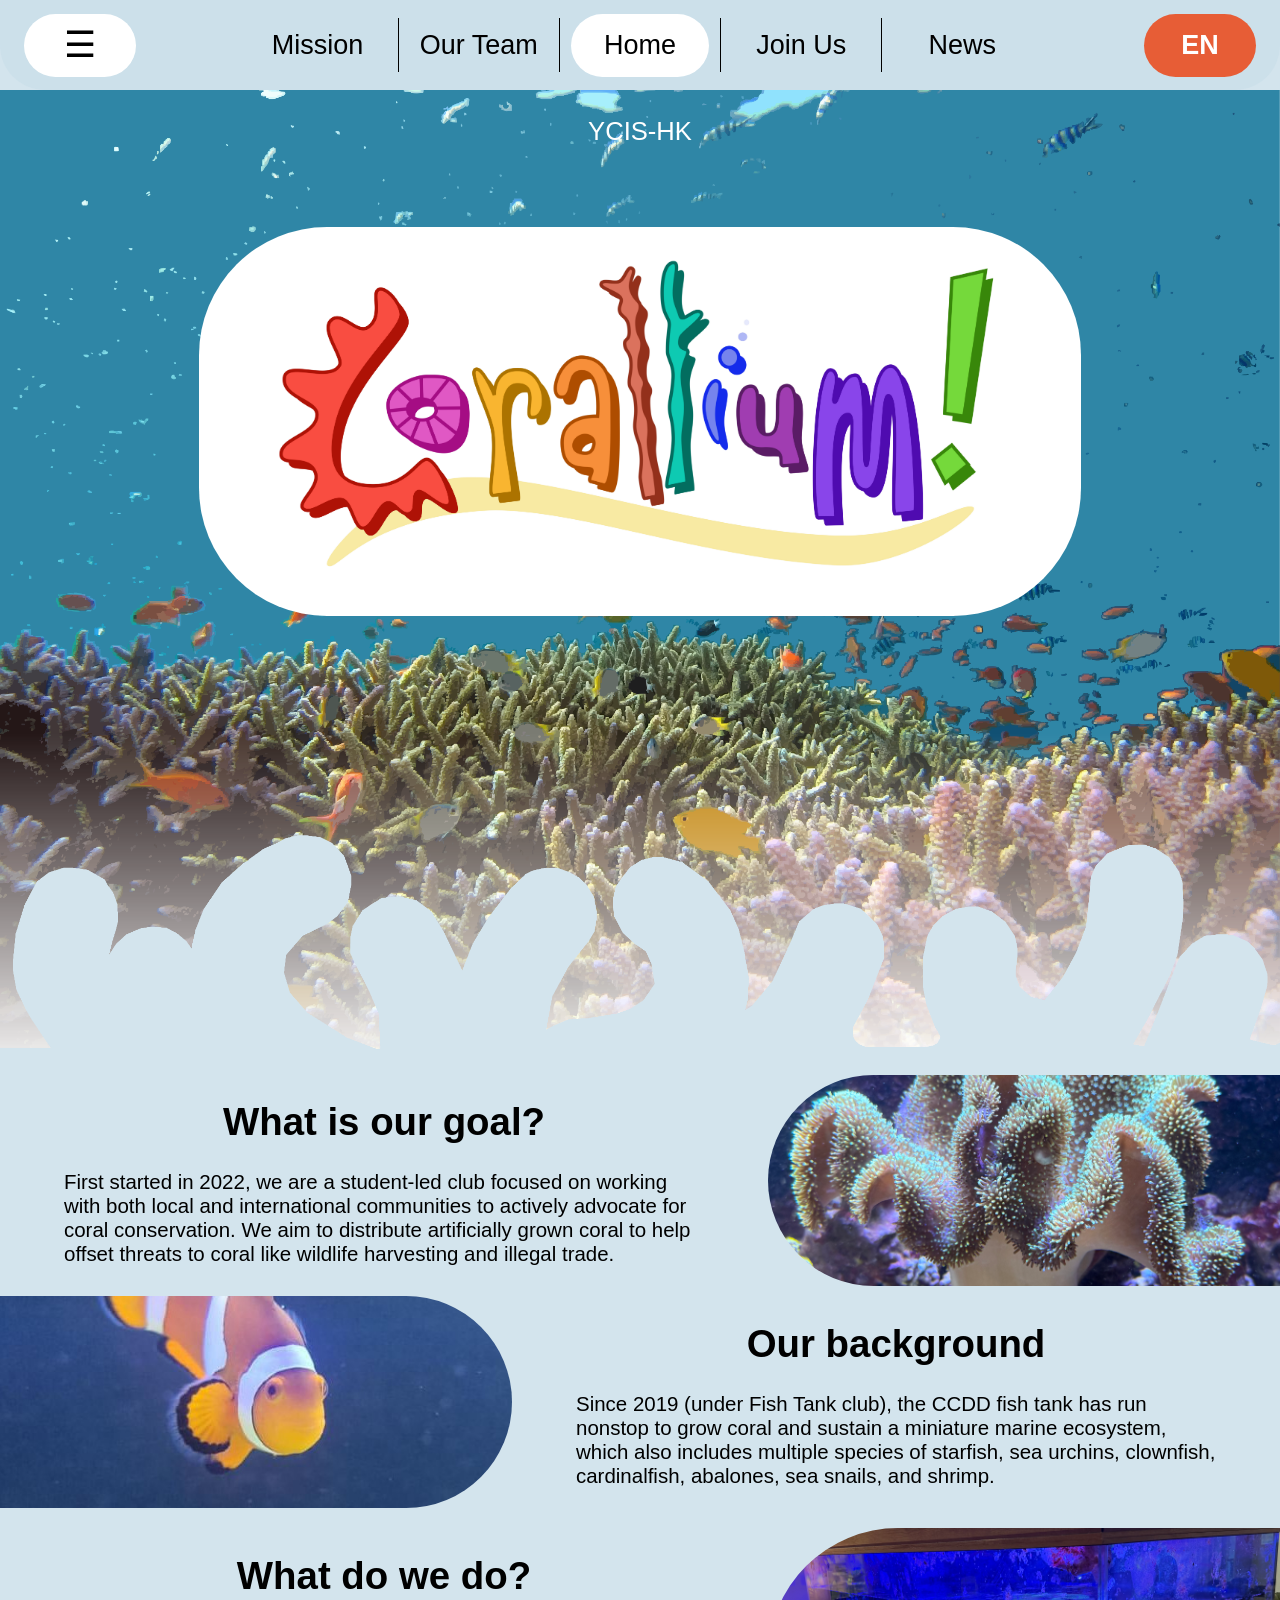
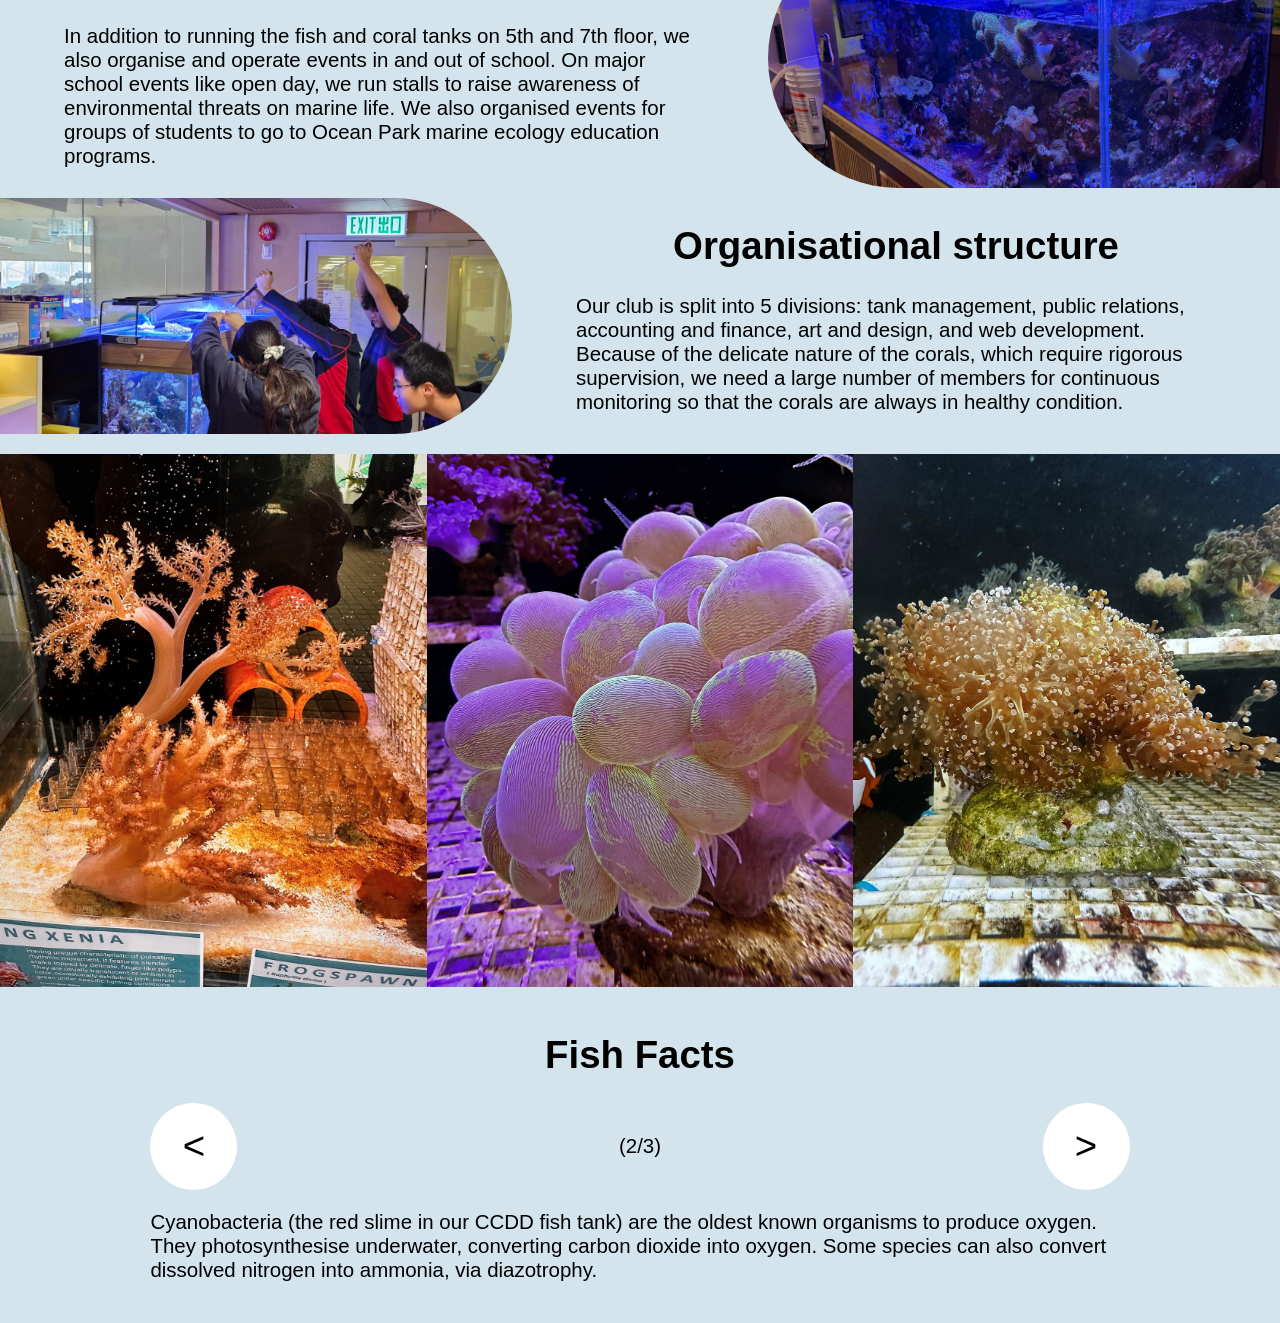
<file: docs/index.html>
<!DOCTYPE html>

<head>
<meta charset="UTF-8">
<meta name="robots" content="noarchive">
<meta name="color-scheme" content="light dark">
<meta name="viewport" content="width=device-width, initial-scale=1.0">
<link href="stylesheets/mainStyle.css" rel="stylesheet">
<link href="stylesheets/homePageStyle.css" rel="stylesheet">
<link href="stylesheets/missionsPageStyle.css" rel="stylesheet">
<link href="stylesheets/membersPageStyle.css" rel="stylesheet">
<link href="stylesheets/recruitmentPageStyle.css" rel="stylesheet">
<link href="stylesheets/newsPageStyle.css" rel="stylesheet">
<link href="stylesheets/colors.css" rel="stylesheet">
<title>Corallium YCIS</title>
</head>
<body>
<div id="topbar">
    <div id="topbar_frame_left">
        <button id="config_menu" class="navButton nothomeButtom" onclick="configclick_menu()">☰</button>
    </div>
    <div id="topbar_frame">
        <button id="nav_mission" class="navButton nothomeButton" onclick="navclick_mission()"></button>
        <div class="nav_vbar"></div>
        <button id="nav_members" class="navButton nothomeButton" onclick="navclick_members()"></button>
        <div class="nav_vbar"></div>
        <button id="nav_home" class="navButton homeButton" onclick="navclick_home()"><!-- <img id="logoimg" src="coralliumLogo.jpg" alt="CORALLIUM"> --></button>
        <div class="nav_vbar"></div>
        <button id="nav_recruitment" class="navButton nothomeButton" onclick="navclick_recruitment()"></button>
        <div class="nav_vbar"></div>
        <button id="nav_news" class="navButton nothomeButton" onclick="navclick_news()"></button>
    </div>
    <div id="topbar_frame_right">
        <button id="config_lang" class="navButton nothomeButton" onclick="configclick_lang()"></button>
    </div>
</div>

<div id="contents_frame">
    <div id="page_home" class="contentspage home">
        <div id="home_topBackgroundFrame">
            <h1 style="font-size: 2vw; font-family: Verdana, Geneva, Tahoma, sans-serif; color:#ffffff; font-weight: normal;">YCIS-HK</h1>
            <img src="media/homePage/coralliumLogo.jpg" id="home_pageHeadingImg" alt="CORALLIUM">
        </div>
        <!-- <img src="homePage/homeBackground.jpg" id="home_coralTransition"> -->
        <div id="home_mainContentBackgroundFrame">
            <div class="home_mainContentFrameL">
                <div class="home_mainContentTextFrame">
                    <h1 id="home_mainContent1Heading" class="title_text_1" style="text-align: center;"></h1>
                    <p class="default_text" id="home_mainContent1Text1"></p>
                </div>
                <div class="home_mainContentImageFrame">
                    <img class="home_mainContentImage home_imageR" src="media/homePage/awesome_coral.jpeg">
                </div>
            </div>
            <div class="home_mainContentFrameR">
                <div class="home_mainContentImageFrame">
                    <img class="home_mainContentImage home_imageL" src="media/homePage/Cropped_picture_clownfish.jpg">
                </div>
                <div class="home_mainContentTextFrame">
                    <h1 id="home_mainContent1SecondHeading" class="title_text_1" style="text-align: center;"></h1>
                    <p class="default_text" id="home_mainContent1Text2"></p>
                </div>
            </div>
            <div class="home_mainContentFrameL">
                <div class="home_mainContentTextFrame">
                    <h1 id="home_mainContent2Heading" class="title_text_1" style="text-align: center;"></h1>
                    <p class="default_text" id="home_mainContent2Text1"></p>
                </div>
                <div class="home_mainContentImageFrame">
                    <img class="home_mainContentImage home_imageR" src="media/homePage/Fish_tank.jpeg">
                </div>
            </div>
            <div class="home_mainContentFrameR">
                <div class="home_mainContentImageFrame">
                    <img class="home_mainContentImage home_imageL" src="media/homePage/Group_tank.jpeg">
                </div>
                <div class="home_mainContentTextFrame">
                    <h1 id="home_mainContent2SecondHeading" class="title_text_1" style="text-align: center;"></h1>
                    <p class="default_text" id="home_mainContent2Text2"></p>
                </div>
            </div>

            <div id="home_imagesRow">
                <img src="media/homePage/Coral_tree.jpg" class="home_imagesRowImage">
                <img src="media/homePage/Coral_bubble.jpg" class="home_imagesRowImage">
                <img src="media/homePage/Coral_frogspawn.jpg" class="home_imagesRowImage">
            </div>
            <div id="home_mainContent3" class="default_margins">
                <h1 id="home_fishFactsHeading" class="title_text_1"></h1>
                <div id="home_fishFactsFrame">
                    <button id="home_fishFactsLeftButton" class="home_fishFactsScrollButton" onclick="homeclick_fishFactsScroll(-1)">&lt;</button>
                    <p class="default_text" style="text-align: center;" id="home_fishFactsPageId"></p>
                    <button id="home_fishFactsRightButton" class="home_fishFactsScrollButton" onclick="homeclick_fishFactsScroll(1)">&gt;</button>
                </div>
                <p class="default_text" id="home_fishFactsText"></p>
            </div>
        </div>
    </div>

    <div id="page_mission" class="contentspage nothome">
        <div id="mission_missionStatementContainer">
            <h1 id="mission_mainContent1Heading" class="mission_mainHeadings title_text_1"></h1>
            <p id="mission_mainContent1Text"></p>
        </div>
        <!-- <div id="mission_bubblesRepeatingRow"></div> -->
        <h1 id="mission_mainContent2Heading" class="mission_mainHeadings title_text_1"></h1>
        <div id="mission_mainContent2Box">
            <div id="mission_mainContent2ButtonsFrame">
                <button id="mission_mainContent2ButtonL" onclick="missionclick_BoxScroll(-1)">&lt;</button>
                <button id="mission_mainContent2ButtonR" onclick="missionclick_BoxScroll(1)">&gt;</button>
            </div>
            <h2 class="title_text_2" style="text-align: center;" id="mission_mainContent2Subheading"></h2>
            <p class="default_text" id="mission_mainContent2MainText"></p>
            <img id="mission_mainContent2Image">
        </div>
    </div>

    <div id="page_members" class="contentspage nothome">
        <img id="membersimg" src="media/membersPage/leadership team.jpg" alt="Corallium leadership team members">
        <div id="members_leadership_container">
            <div class="leadership-member">
                <h1 id="members_lead1" class="title_text_1"></h1>
                <p class="big_text">LING Kai Chun Kaden</p>
            </div>
            <div class="leadership-member">
                <h2 id="members_lead2" class="title_text_2"></h2>
                <p class="big_text">REN Wei Bo Kerry</p>
            </div>
            <div class="leadership-member">
                <h2 id="members_lead3" class="title_text_2"></h2>
                <p class="big_text">CHUNG Shun Yi Chris & CHUI Wo Ronald</p>
            </div>
            <div class="leadership-member">
                <h2 id="members_lead4" class="title_text_2"></h2>
                <p class="big_text">WONG Tsz Ching Natalie</p>
            </div>
            <div class="leadership-member">
                <h2 id="members_lead5" class="title_text_2"></h2>
                <p class="big_text">LIU Ham Chi Annabelle</p>
            </div>
            <div class="leadership-member">
                <h2 id="members_lead6" class="title_text_2"></h2>
                <p class="big_text">TAM Eugene Simon</p>
            </div>
            <div class="leadership-member">
                <h2 id="members_lead7" class="title_text_2"></h2>
                <p class="big_text">CHIANG Pok Man</p>
            </div>
            <div class="leadership-member">
                <h2 id="members_lead8" class="title_text_2"></h2>
                <p class="big_text">DOU Xi Ao Leo</p>
            </div>
        </div>
        <h2 id="members_membersHeading" class="title_text_1"></h2>
        <div id="departments_frame">LOADING...</div> <!--Inputted by membersdata.js-->
        <div>
            <p id="members_translationThanks" class="default_text" style="text-align: center;"></p>
        </div>
    </div>
    <div id="page_recruitment" class="contentspage nothome">
        <div id="recruitment_topPhotoFrame">
            <img src="media/recruitmentPage/Tank_training.jpeg" class="recruitment_topPhoto">
            <img src="media/recruitmentPage/Cleaning_barrel_2.jpeg" class="recruitment_topPhoto">
            <img src="media/recruitmentPage/Filter_training.jpeg" class="recruitment_topPhoto">
        </div>
        <div id="recruitment_mainContent1">
            <h1 id="recruitment_heading1" class="recruitment_text title_text_1"></h1>
            <div id="recruitment_subpageButtonsFrame">
                <button id="recruitment_subpageButtonWhy" class="recruitment_subpageButton title_text_2" onclick="recruitmentclick_subpageWhy()"></button>
                <button id="recruitment_subpageButtonSignup" class="recruitment_subpageButton title_text_2" onclick="recruitmentclick_subpageSignup()"></button>
            </div>
            <div id="recruitment_subpageContentFrame">
                <div id="recruitment_subpageWhy">
                    <h2 id="recruitment_casTitle" class="title_text_2"></h2>
                    <p id="recruitment_casTextIntro" class="default_text"></p>
                    <ul>
                        <li id="recruitment_casC" class="default_text recruitment_casListItem"></li>
                        <li id="recruitment_casA" class="default_text recruitment_casListItem"></li>
                        <li id="recruitment_casS" class="default_text recruitment_casListItem"></li>
                    </ul>
                </div>
                <div id="recruitment_subpageSignup">
                    <a href="https://www.youtube.com/@Kyxoto-t1i" id="recruitment_signupFormLink"></a>
                    <p id="recruitment_signupEmailText" class="default_text"></p>
                    <a href="mailto:130179888@hkstudent.ycis.com" class="recruitment_signupEmailLink">130179888@hkstudent.ycis.com (Kaden)</a>
                    <a href="mailto:200139435@hkstudent.ycis.com" class="recruitment_signupEmailLink">200139435@hkstudent.ycis.com (Natalie)</a>
                    <a href="mailto:130567635@hkstudent.ycis.com" class="recruitment_signupEmailLink">130567635@hkstudent.ycis.com (Kerry)</a>
                </div>
            </div>
        </div>
        <div id="recruitment_mainContent2" class="default_margins">
            <h1 id="recruitment_heading2" class="title_text_1" style="text-align: center;"></h1>
            <p id="recruitment_weNeedYouText" class="default_text"></p>
        </div>
    </div>
    
    <div id="page_news" class="contentspage nothome">
        <h1 class="title_text_1" id="news_title" style="text-align: center;"></h1>
        <div id="news_contentFrame" class="default_margins"></div>
    </div>

    <!-- <div id="bottomCoralRepeatingImage"></div> controlled in mainStyle.css -->
</div>

<script src="scripts/membersData.js" defer></script>
<script src="scripts/newsData.js" defer></script>
<script src="scripts/languages.js" defer></script>
<script src="scripts/navigation.js" defer></script>
<script src="scripts/fishFacts.js" defer></script>
<script src="scripts/recruitmentSubpages.js" defer></script>
<script src="scripts/missionBox.js" defer></script>
<script src="scripts/newsBoxesGeneration.js" defer></script>
</body>
</file>
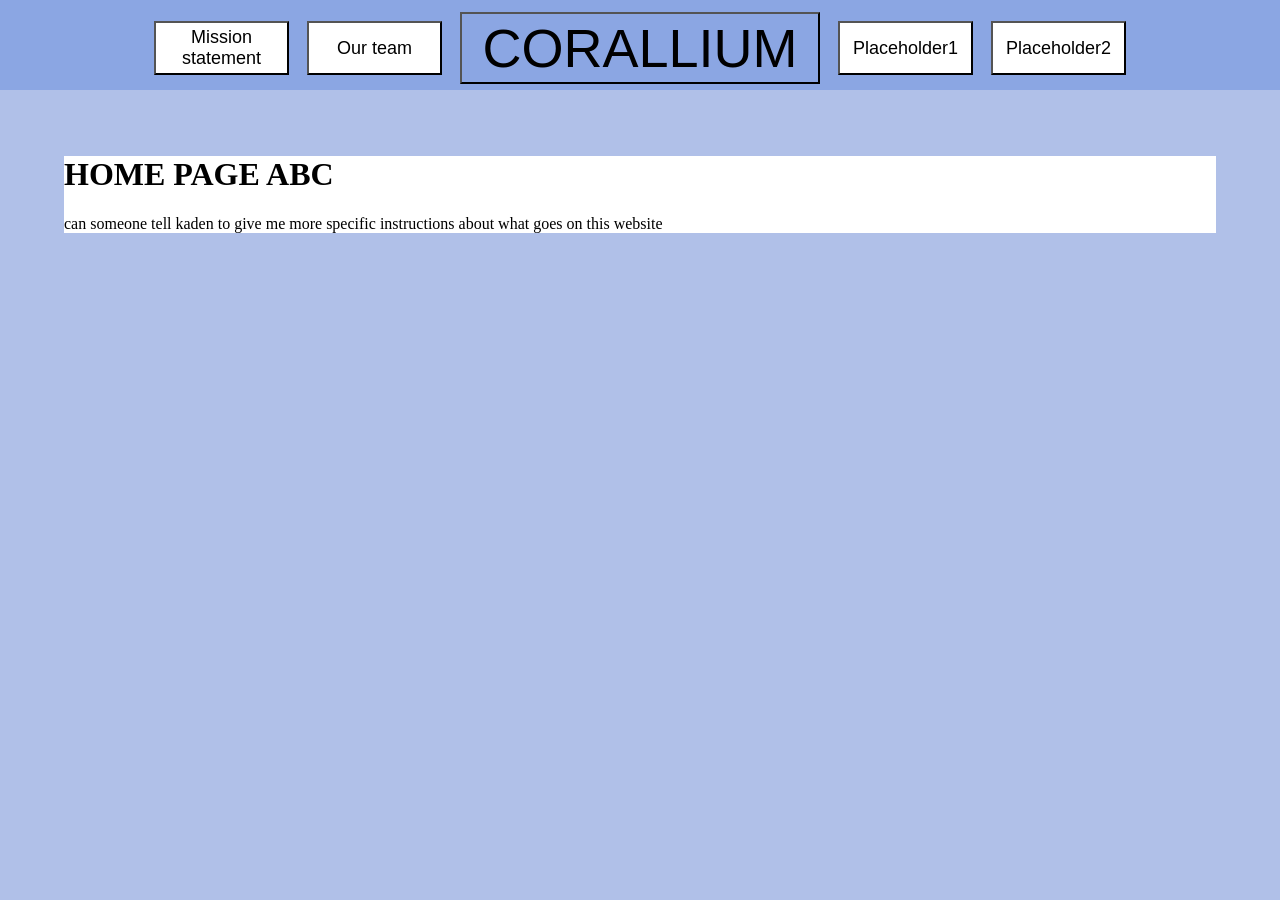
<file: www/index.html>
<!DOCTYPE html>

<head>
<link href="style.css" rel="stylesheet">
<title>Corallium YCIS</title>
</head>
<body>
<div id="topbar">
    <div id="topbar_frame">
        <button id="nav_mission" class="navButton" onclick="navclick_mission()">Mission statement</button>
        <button id="nav_members" class="navButton" onclick="navclick_members()">Our team</button>
        <button id="nav_home" onclick="navclick_home()">CORALLIUM</button>
        <button id="nav_placeholder1" class="navButton" onclick="navclick_p1()">Placeholder1</button>
        <button id="nav_placeholder2" class="navButton" onclick="navclick_p2()">Placeholder2</button>
    </div>
</div>

<div id="contents_frame">
    <div id="page_home" class="contentspage home">
        <h1>HOME PAGE ABC</h1>
        <p>can someone tell kaden to give me more specific instructions about what goes on this website</p>
    </div>
    <div id="page_mission" class="contentspage nothome">
        <h2>Our mission:</h2>
        <p>abcdefgh</p>
    </div>
    <div id="page_members" class="contentspage nothome">
        <h2>Who is in our team?</h2>
        <p>idk kaden didnt tell me</p>
    </div>
    <div id="page_p1" class="contentspage nothome">
        <p>KADEN WHAT DO I PUT HERE???</p>
    </div>
    <div id="page_p2" class="contentspage nothome">
        <p>KADEN WHAT DO I PUT HERE??? x2</p>
    </div>
</div>
<script src="navigation.js" defer></script>
</body>
</file>
<file: docs/stylesheets/mainStyle.css>
:root {
    color-scheme: light dark;
    background-color: var(--colors-background);
}

body {
    margin: 0;
    padding: 0;
    background-color: inherit;
}

button,
input[type="button"],
input[type="submit"], 
input[type="reset"] {
  cursor: pointer;
}
#topbar {
    z-index: 1;
    position: fixed;
    width: 100vw;
    height: min(10vh, 8.333vw);
    top: 0;
    left: 0;
    background-color: var(--colors-navbar);
    /* round corners */
    border-radius: 0px 0px min(5vh, 4.167vw) min(5vh, 4.167vw);
}

#topbar_frame {
    position: relative;
    aspect-ratio: 10;
    height: min(10vh, 8.333vw);
    margin: auto;
    display: flex;
    justify-content: center;
    align-items: center;
    /* background-color: #ff0000; */
    text-align: center;
    font-size: min(8vh, 6.667vw);
}

#topbar_frame_left {
    z-index: 2;
    position: fixed;
    height: min(10vh, 8.333vw);
    top: 0%;
    left: 0%;
    aspect-ratio: 1;
    /* background-color: #00ff00; */
    text-align: center;
    font-size: min(8vh, 6.667vw);
    display: flex;
    justify-content: center;
    align-items: center;
}

#topbar_frame_right {
    z-index: 2;
    position: fixed;
    height: min(10vh, 8.333vw);
    top: 0%;
    right: 0%;
    aspect-ratio: 1;
    /* background-color: #00ff00; */
    text-align: center;
    font-size: min(8vh, 6.667vw);
    display: flex;
    justify-content: center;
    align-items: center;
}

#config_lang {
    position: relative;
    padding: 0;
    text-align: center;
    height: 70%;
    width: 70%;
    background-color: var(--colors-navbar-buttons-lang);
    font-size: min(3vh, 2.5vw);
    border-width: 0px;
    font-family: Verdana, Geneva, Tahoma, sans-serif;
    font-weight: bold;
    color: #ffffff;
}

#config_menu {
    position: relative;
    padding: 0;
    text-align: center;
    height: 70%;
    width: 70%;
    background-color: var(--colors-navbar-buttons);
    font-size: min(4vh, 3.333vw);
    border-width: 0px;
    font-family: Verdana, Geneva, Tahoma, sans-serif;
}





.navButton {
    position: relative;
    text-align: center;
    vertical-align: middle;
    border-width: 0px;
    margin: min(1.2vh, 1vw);
    height: 70%;
    aspect-ratio: 2.2;
    font-size: min(3vh, 2.5vw);
    font-family: Verdana, Geneva, Tahoma, sans-serif;
    white-space: nowrap;
    overflow: hidden;
    padding: 0px;
    border-radius: 999px;
    appearance: none;
}

.nothomeButton {
    background-color: transparent;
}

.homeButton {
    background-color: var(--colors-navbar-buttons);
}

.nav_vbar {
    display: inline-block;
    position: relative;
    text-align: center;
    vertical-align: middle;
    border-width: 0;
    height: 60%;
    width: 1px;
    background-color: var(--colors-text);
}

#contents_frame {
    position: absolute;
    /* background-color: #ff00ff; */
    top: min(10vh, 8.333vw); /*15vh*/
    left: 0vw;
    width: 100vw;
    /* height: 10000px; */
}

.contentspage {
    box-sizing: border-box;
    background-color: transparent; /* light-dark(#ffffff, #303030); */
    position: relative;
    top: 0;
    left: 0;
    width: 100%;
    /* border: 20px solid transparent; light-dark(#ffffff, #303030); */
    /* border-radius: 10px; */
}

.home {
    display: block;
}

.nothome {
    display: none;
}

.default_text {
    color: var(--colors-text);
    font-size: max(1.6vw, 1rem); /*max(2vw, 14px)*/
    font-family: Verdana, Geneva, Tahoma, sans-serif;
    font-weight: normal;
}

.big_text {
    color: var(--colors-text);
    font-size: max(2.4vw, 1rem); /*max(2vw, 14px)*/
    font-family: Verdana, Geneva, Tahoma, sans-serif;
    font-weight: normal;
}

.title_text_1 {
    color: var(--colors-text);
    font-size: max(3vw, 1.5rem);
    font-family: Verdana, Geneva, Tahoma, sans-serif;
    font-weight: bolder;
}

.title_text_2 {
    color: var(--colors-text);
    font-size: max(2.2vw, 1.2rem);
    font-family: Verdana, Geneva, Tahoma, sans-serif;
    font-weight: bold;
}

.default_margins {
    margin: 20px auto;
    width: 85vw;
    overflow: auto;
}

#bottomCoralRepeatingImage {
    width: 100vw;
    height: 100px;
    background-image: url("../media/coralBottom.png");
    background-repeat: repeat; /* Options: repeat, repeat-x, repeat-y, space, round */
    background-size: auto 100%;
}
</file>
<file: docs/stylesheets/homePageStyle.css>
#home_topBackgroundFrame {
    padding: 10px;
    text-align: center;
    /* background-color: #98264a; */
    color: #ffffff;
    background-image: url(../media/homePage/homeBackground.png); /* ".." is docs folder */
    background-size: 100% auto;
    background-repeat: no-repeat;
    aspect-ratio: 1.32;
}

#home_pageHeadingImg {
    position: relative;
    width: 70%;
    margin-top: 5vw;
    margin-bottom: 5vw;
    border-radius: 10vw;
}

.home_mainContentImage {
    position: absolute;
    inset: 0;
    width: 100%;
    height: 100%;
    object-fit: cover;
    display: block;
}

.home_mainContentImageFrame {
    position: relative;
    width: 40%;
    flex: 1 1 auto;
    overflow: hidden;
}

.home_imageR {
    border-radius: 999px 0px 0px 999px;
}

.home_imageL {
    border-radius: 0px 999px 999px 0px;
}

.home_mainContentTextFrame {
    position: relative;
    width: 50%;
    margin: 0px 5% 0px 5%;
    flex: 0 0 auto;
}

@media (max-width: 600px) {
    .home_mainContentFrameL {
        flex-direction: column;
    }

    .home_mainContentFrameR {
        flex-direction: column;
    }

    .home_mainContentTextFrame {
        width: 90vw;
        margin: auto;
        order: 0;
    }

    .home_mainContentImageFrame {
        width: 100%;
        aspect-ratio: 1.5;
        order: 1;
    }

    .home_imageL, .home_imageR {
    border-radius: 0px 0px 0px 0px;
    }
}

.home_mainContentFrameL {
    display: flex;
    width: 100vw;
    margin: 10px 0px 10px 0vw;
    /* grid-template-columns: 60% 35%;
    column-gap: 5%; */
    align-items: stretch;
}

.home_mainContentFrameR {
    display: flex;
    width: 100vw;
    margin: 10px 0vw 20px 0px;
    /* grid-template-columns: 35% 60%;
    column-gap: 5%; */
    align-items: stretch;
}

#home_imagesRow {
    width: 100%;
    display: flex;
    flex-direction: row;
}

.home_imagesRowImage {
    position: relative;
    top: 0px;
    margin: 0px;
    width: 33.333%;
    aspect-ratio: 0.8;
    object-fit: cover;
    float: left;
}

#home_fishFactsFrame {
    position: relative;
    display: grid;
    justify-content: center;
    align-items: center;
    grid-template-columns: 8% 74% 8%;
    width: 100%;
}

#home_fishFactsHeading {
    text-align: center;
}

#home_fishFactsText {
    position: relative;
    padding: 0% 5% 0% 5%;
}

.home_fishFactsScrollButton {
    position: relative;
    display: block;
    aspect-ratio: 1;
    border-radius: 50%;
    border-width: 0px;
    font-size: 3vw;
    background-color: var(--colors-navbar-buttons);
}


#home_mainContent2Heading {
    text-align: center;
}
</file>
<file: docs/stylesheets/missionsPageStyle.css>
.mission_mainHeadings {
    position: relative;
    text-align: center;
}

#mission_missionStatementContainer {
    background-color: var(--colors-mission-statement);
    padding: 6vw 3vw;
}

/* #mission_bubblesRepeatingRow {
    position: relative;
    top: 100%;
    left: 0%; */
    /* background-image: url("../media/missionPage/bubblesRepeating.png"); */
    /* background: 
        radial-gradient(100% 200% at 75% 50%, var(--colors-background) 25%, transparent 25%),
        radial-gradient(100% 200% at 25% 50%, var(--colors-mission-statement) 25%, transparent 25%),
        linear-gradient(to bottom, var(--colors-mission-statement) 50%, var(--colors-background) 50%); */
    /* width: 100vw;
    height: 50px;
    background-repeat: repeat;
    background-size: 100px 50px;
} */


#mission_mainContent1Text {
    text-align: center;
    font-size: max(2vw, 1.25rem); /*max(2vw, 14px)*/
    font-family: Verdana, Geneva, Tahoma, sans-serif;
    font-weight: normal;
}

#mission_mainContent1Image {
    position: relative;
    float: right;
    width: 30%;
    /* margin: 2vw 1vw; */
}

#mission_mainContent2Box {
    width: 70vw;
    aspect-ratio: 1.25;
    background-color: var(--colors-mission-box);
    margin: auto;
    border-radius: 5vw;
    padding: 5vw 5vw 5vw 5vw;
    margin-bottom: 50px;
}

#mission_mainContent2Image {
    width: 100%;
    aspect-ratio: 1.5;
    object-fit: cover;
}

#mission_mainContent2ButtonsFrame {
    display: flex;
    justify-content: space-between;
    width: 100%;
}

#mission_mainContent2ButtonL {
    width: 30%;
    aspect-ratio: 4;
    background-color: var(--colors-mission-box-buttons);
    text-align: center;
    border-width: 0px;
    font-size: 3vw;
    font-family: Verdana, Geneva, Tahoma, sans-serif;
    white-space: nowrap;
    overflow: hidden;
    padding: 0px;
    border-radius: 999px;
    appearance: none;
}

#mission_mainContent2ButtonR {
    width: 30%;
    aspect-ratio: 4;
    background-color: var(--colors-mission-box-buttons);
    text-align: center;
    border-width: 0px;
    font-size: 3vw;
    font-family: Verdana, Geneva, Tahoma, sans-serif;
    white-space: nowrap;
    overflow: hidden;
    padding: 0px;
    border-radius: 999px;
    appearance: none;
}
</file>
<file: docs/stylesheets/membersPageStyle.css>
#page_members {
    text-align: center;
}

#membersimg {
    position: relative;
    width: 100%;
    display: block;
    margin: 0 auto;
    /* transition: opacity 0.3s ease; */
    /* box-shadow: 0 10px 30px rgba(0,0,0,0.15); */
}

#members_leadership_container {
    margin: 40px auto;
    width: 80vw;
    display: grid;

    /* i dont know how this works, dont touch */
    grid-template-columns: repeat(auto-fit, minmax(max(200px, calc((100% - 40px * 3) / 4)), 1fr));
    gap: 40px;
}

.leadership-member {
    box-sizing: border-box;
    padding: 15px 10px;
    /* transition: all 0.3s ease; */
    cursor: default;
    border-radius: 8px;
    display: flex;
    flex-direction: column;
    align-items: center;
}

/* .leadership-member:hover {
    background-color: rgba(0,0,0,0.03);
    transform: scale(1.05);
} */

.leader_name {
    color: var(--colors-text);
    font-size: max(1.6vw, 1rem);
    font-family: Verdana, Geneva, Tahoma, sans-serif;
    font-weight: bold;
    margin: 5px 0 0 0;
    /* transition: color 0.3s ease; */
}

/* .leadership-member:hover .leader_name {
    opacity: 0.8;
} */

.leadership-divider {
    display: none;
}

#members_membersHeading {
    margin-top: 60px;
    margin-bottom: 30px;
    clear: both;
    font-size: max(2.4vw, 1.2rem);
    letter-spacing: 1px;
    text-transform: uppercase;
}

#departments_frame {
    position: relative;
    width: 100%;
    background-color: var(--colors-memberlist-background);
    margin: 0 auto;
    display: flex;
    flex-wrap: wrap;
    justify-content: center;
    gap: 30px;
    padding: 60px 20px;
    box-sizing: border-box;
}

.department-card {
    position: relative;
    width: 300px;
    background-color: var(--colors-memberlist-box);
    padding: 0 0 30px 0;
    border-radius: 20px;
    box-shadow: 0 4px 15px rgba(0,0,0,0.05);
    display: flex;
    flex-direction: column;
    align-items: center;
    /* transition: all 0.3s cubic-bezier(0.25, 0.8, 0.25, 1); */
    border: 1px solid rgba(255,255,255,0.1);
    overflow: hidden;
}

/* .department-card:hover {
    transform: translateY(-10px);
    box-shadow: 0 15px 30px rgba(0,0,0,0.15);
} */

.department-image {
    width: 100%;
    height: 180px;
    object-fit: cover;
    margin-bottom: 20px;
    /* transition: transform 0.3s ease; */
}

/* .department-card:hover .department-image {
    transform: scale(1.05);
} */

.members-grid {
    display: grid;
    grid-template-columns: 1fr;
    gap: 12px;
    width: 100%;
    margin-top: 25px;
    padding: 0 20px;
    box-sizing: border-box;
}

.departmentTitles {
    font-size: max(2.2vw, 1.2rem);
    font-family: Verdana, Geneva, Tahoma, sans-serif;
    font-weight: bold;
    margin-bottom: 15px;
    position: relative;
    padding: 0px 12px 12px 12px;
}

/* .departmentTitles::after {
    content: "";
    position: absolute;
    bottom: 0;
    left: 50%;
    transform: translateX(-50%);
    width: 50px;
    height: 3px;
    background-color: var(--colors-memberlist-box);
    border-radius: 2px;
    opacity: 0.8;
} */

.departmentText {
    font-size: max(1.6vw, 1rem);
    font-family: Verdana, Geneva, Tahoma, sans-serif;
    font-weight: normal;
    margin: 0;
    /* transition: all 0.2s ease; */
    padding: 4px 0;
}

/* .department-card:hover .departmentText {
    opacity: 0.8;
    transform: scale(1.02);
} */
</file>
<file: docs/stylesheets/recruitmentPageStyle.css>
#recruitment_topPhotoFrame {
    position: relative;
    display: flex;
}

.recruitment_topPhoto {
    position: relative;
    top: 0px;
    margin: 0px;
    width: 33.333%;
    aspect-ratio: 1;
    object-fit: cover;
    float: left;
}

#recruitment_subpageButtonsFrame {
    display: flex;
    background-color: var(--colors-recruitment-subpage-buttons-frame);
    height: max(5vw, 32px);
    width: 80vw;
    margin: auto;
    border-radius: 2vw 2vw 0px 0px;
}

#recruitment_subpageContentFrame {
    background-color: var(--colors-recruitment-subpage-background);
    height: fit-content;
    width: 80vw;
    margin: auto;
    padding: 10px 10px 10px 10px;
    box-sizing: border-box;
    border-radius: 0vw 0vw 2vw 2vw;
}

.recruitment_subpageButton {
    width: 50%;
    height: 100%;
    border: 0px;
    border-radius: 2vw 2vw 0px 0px;
    /* background-color: var(--colors-navbar-buttons); COLOR CONTROLLED BY SCRIPT */
}

.recruitment_casListItem {
    line-height: 1.2;
    margin: 6px 0px 0px 0px;
}

#recruitment_subpageSignup {
    text-align: center;
}

#recruitment_signupFormLink {
    text-align: center;
    font-size: 3vw;
    font-family: Verdana, Geneva, Tahoma, sans-serif;
    font-weight: bold;
}

.recruitment_signupEmailLink {
    text-align: center;
    font-size: 2.2vw;
    font-family: Verdana, Geneva, Tahoma, sans-serif;
    font-weight: bold;
    line-height: 2;
}
</file>
<file: docs/stylesheets/newsPageStyle.css>
#news_temporaryNewsText {
    position: relative;
}

#page_news {
    margin: 20px auto;
    width: 85vw;
    overflow: auto;
    font-size: larger;
}

#news_dataFrame {
    position: relative;
}

.news_entryBox {
    position: relative;
    margin: 10px 0 35px 0;
    width: 85vw;
    padding: 5px 0px 10px 0px;
    background-color: var(--colors-news-main);
    /* width: 90%; */
    border: 20px;
}

.news_entryDate {
    position: absolute;
    /* background-color: var(--colors-news-heading); */
}

.news_dateText {
    margin: 15px;
}

.news_titleText {
    text-align: center;
}

.news_mainText {
    margin: 15px 10px 0px 10px;
}
</file>
<file: docs/stylesheets/colors.css>
:root {
    --colors-navbar-buttons: light-dark(#ffffff, #2a2e37);
    --colors-navbar-buttons-selected: light-dark(#808080, #505050);
    --colors-navbar-buttons-lang: light-dark(#e75d36, #d03e7c);
    --colors-navbar: light-dark(#c8dee9a0, #262626a0);
    --colors-background: light-dark(#d3e4ed, #202020);
    --colors-text: light-dark(#000000, #ffffff);
    --colors-mission-statement: light-dark(#ffffff, #404040);
    --colors-mission-box: light-dark(#ffffff, #404040);
    --colors-mission-box-buttons: light-dark(#dddddd, #484c56);
    --colors-mission-box-buttons-selected: light-dark(#808080, #505050);
    --colors-memberlist-background: light-dark(#ffffff, #121212);
    --colors-memberlist-box: light-dark(#b7cdd7, #323232);
    --colors-news-main: light-dark(#f0f8ff, #323232);
    --colors-recruitment-subpage-background: light-dark(#ffffff, #2a2e37);
    --colors-recruitment-subpage-buttons-frame: light-dark(#c3c3c3, #383838);
}
</file>
<file: www/style.css>
:root {
    background-color: #b0c0e8;
}

#topbar {
    position: absolute;
    width: 100vw;
    height: min(10vh, 8.333vw);
    top: 0;
    left: 0;
    background-color: #8ba6e3;
}

#topbar_frame {
    position: relative;
    width: min(120vh, 100vw);
    height: min(10vh, 8.333vw);
    margin: auto;
    /* background-color: #ff0000; */
    text-align: center;
    font-size: min(8vh, 6.667vw);
}

.navButton {
    position: relative;
    text-align: center;
    vertical-align: middle;
    height: 60%;
    aspect-ratio: 2.5;
    background-color: #ffffff;
    font-size: min(2vh, 1.667vw);
}

#nav_home {
    position: relative;
    text-align: center;
    vertical-align: middle;
    height: 80%;
    aspect-ratio: 5;
    background-color: transparent;
    font-size: min(6vh, 5vw);
}

#contents_frame {
    position: absolute;
    /* background-color: transparent; */
    top: 15vh;
    left: 5vw;
    width: 90vw;
    /* height: 10000px; */
}

.contentspage {
    background-color: #ffffff;
    position: relative;
    top: 0;
    left: 0;
    width: 100%;
}

.home {
    display: block;
}

.nothome {
    display: none;
}

/* #page_mission {
    height: 10000px;
}

#page_members {
    background-color: #00ffff;
    height: 10000px;
}

#page_home {
    background-color: #ff00ff;
    height: 10000px;
} */
</file>
